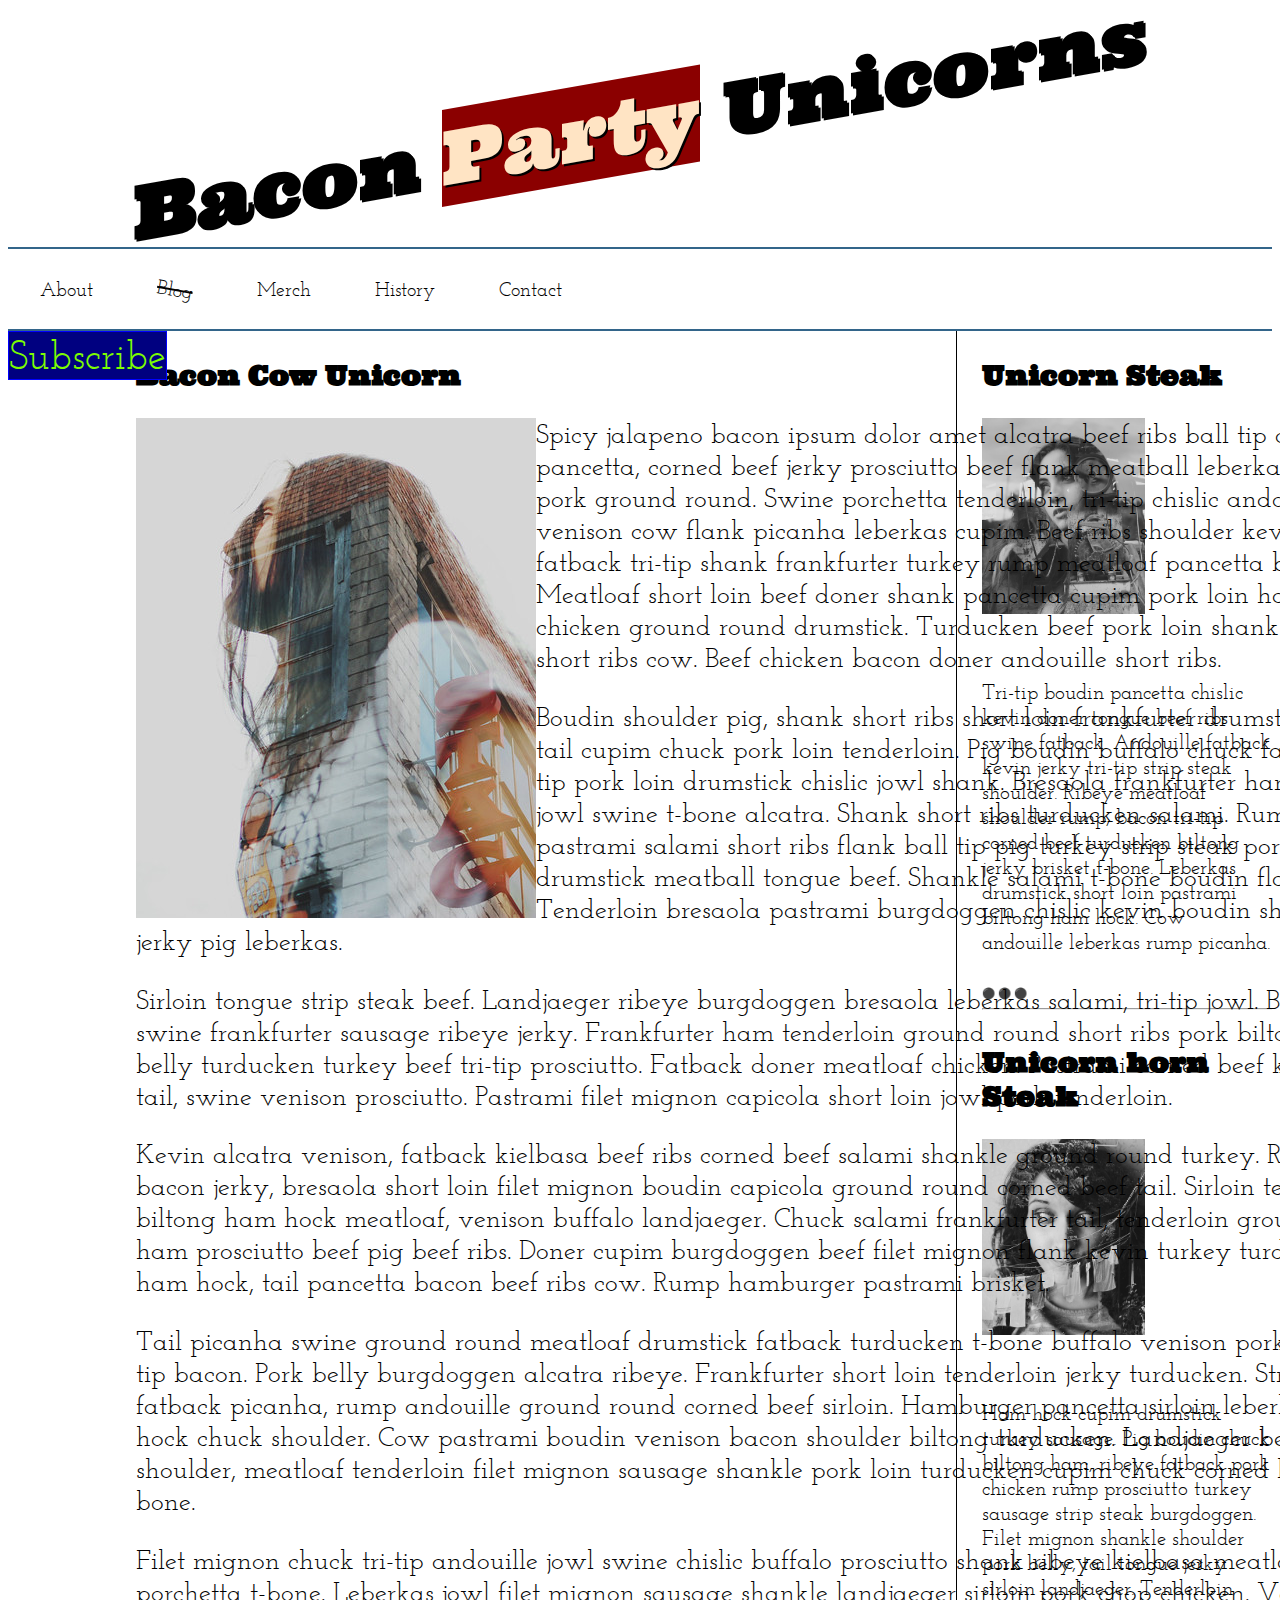
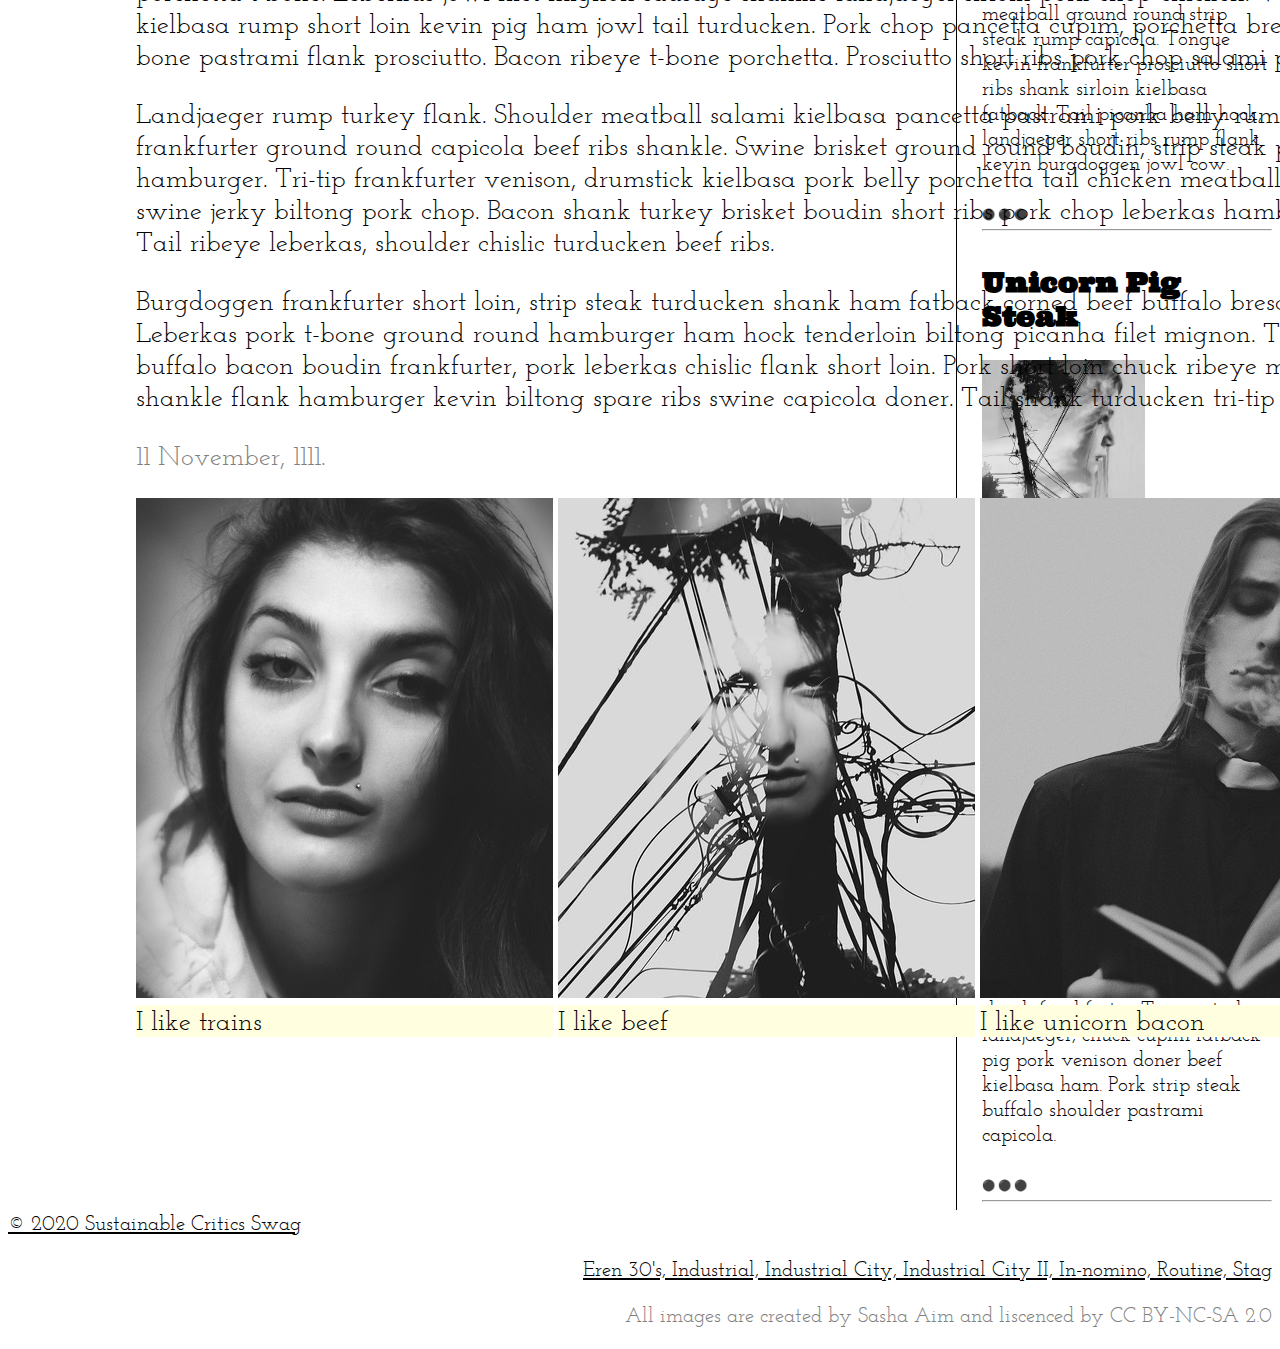
<file: index.html>
<!DOCTYPE html>
<html lang="en">
    <head>
        <meta charset="utf-8">
        <meta name="viewport" content="width=device-width, initial-scale=1.0">
        <meta name="author" content="Aaron Davidson">
        <title>Bacon Party Unicorns</title>
        
    </head>
    <style>
        *{
            box-sizing: border-box;
        }

        @font-face {
            font-family:Ultra-regular;
            src:url(../skill7/fonts/serif/ultra-regular.ttf) format('truetype'); 
            font-weight:normal;
            font-style:normal;
        }
        @font-face{
            font-family:josefinslab;
            src:url(../skill7/fonts/serif/josefinslab-regular.ttf) format('truetype');
            font-weight:normal;
            font-style:normal;
        }

        html{
            font-family: josefinslab, Arial, serif;
            font-size: 16pt;
        }
        nav {
            float: top;  
        }
        
        mark{
            background-color:darkred;
            color:bisque;          
        }   

        header{
            font-family: Ultra-regular, Arial, serif;
            font-size: 75px;
            margin: 1.125rem;
            transform: skewY(170deg);
            text-align: center;
            text-shadow: 2px 2px black;
            
        }

        h2 {
            text-align: left;
            float:top;
            padding-left: 40px;
            
        }
            
        h3{
            text-decoration: none;
            text-align:left;
            font-family: Ultra-regular, Arial, serif;
            font-size: 20pt;
            
        }

        a:link {
            color:black;
        }
            
        a:visited {
            color:darkblue;
        }
            
        a:focus {
            text-decoration:none;
        }
            
        a:hover {
            text-decoration:none;
        }
        

        
        ul {
            position:relative;
            list-style-type: none;
            margin: 0;
            padding: 0;
            overflow: hidden;
            background-color:white;
            border-top: .125rem solid #33658A;
            border-bottom: .125rem solid #33658A;
            font-size: 20px;
        }

        li {
            float: left;
        }

        li a {
            display: inline-block;
            color: white;
            text-align: center;
            padding: 28px 32px;
            text-decoration: none;
        }

        li a:hover {
            background-color: #111;
        }
        
        nav a:focus {
            color:#FFF;
            background-color: #33658A;
        }
        
        nav a:hover {
            color:#FFF;
            background-color: #33658A;
        }
        
        nav a:active {
            color:#FFF;
            background-color: #000;
        }
 
        footer {
            text-align: right;
            color: gray;
            padding-top: 10px;
        }

        .columnbot{
            display:flex;
        }
                 
        .columnside{
            
            flex-wrap:wrap;            
            max-height: 100%;
            max-width: 100%;
            padding: 10%;
        }
        
        main-section1{
            display:flex;
            flex-wrap: wrap;
            float:left;                
            text-align: left;
            margin-right: auto;
        }
        
        main-section2{
            display:flex;
            flex-wrap: wrap;
            float:right;                
            text-align: left;
            
        }
        
        ps{
            text-align: left;
            font-size: 16pt;
            text-decoration: none;
            font-family: josefinslab, Arial, serif;                      
            
        }
    
      .flexContainer {
           display: inline-flex;
           flex-wrap: wrap;
           font-size: 12pt;
           text-align: left;
      }

.flexLeft{
 position:absolute; 
 
  flex: 50%;
  margin-right:30%;
    margin-left:10%;
    font-family: josefinslab, Arial, serif;
    font-size: 20pt;
}

.flexRight {
  position: static;
  
  flex: 25%;
  border-left: 1px solid black;          
    margin-left: 75%;
    display:grid;
    flex-wrap: wrap;
    float:right;       
    text-align: left; 
    max-width: 2560px;
    padding-left: 2%;
}
        
@media (max-width: screen.width()) {
  .flexRight, .flexLeft {
    flex: 100%;
  }
}
        subsection{
            z-index: 4;
            position:fixed;
            height: auto;
            width: auto;
            background-color: navy;
            border: 1px solid blue;
            box-sizing: border-box;
            color:lawngreen; 
            font-size: 30pt;
            text-align: center;
            vertical-align:middle;
                 
        }
       
        hr {
            
            float:left;
            display:flex;
            width: 100%;               
            background-color:black;
            height: 1px;
            vertical-align: baseline;
       }
       
        pse{
            cursor: pointer;
            width: 100%;
            text-align: left;
            font-size: 12pt;
        }
        
</style>
    
    <body>
        <header>          
            <p>Bacon <mark>Party</mark> Unicorns</p>     
        </header>   
        
        <ul>
            
        <nav> 
            <li><a href="#">About </a></li>
            <li style="color: black; transform: rotate(10deg);"><a href="#"><strike>Blog</strike></a></li>
            <li><a href="#">Merch</a></li>
            <li><a href="#">History</a></li>
            <li><a href="#">Contact</a></li>    
        </nav>
        </ul>
        <main>
               
            <main-section1>      
                <div class="flexContainer">
                    <div class="flexLeft">
                    <h3 style="font-size: 20pt">Bacon Cow Unicorn</h3> 
                    
                    <img src="images/stag.jpg" alt="stag" style="float:left">
                   
                    <p>
                    Spicy jalapeno bacon ipsum dolor amet alcatra beef ribs ball tip cupim pancetta, corned beef jerky prosciutto beef flank meatball leberkas doner pork ground round. Swine porchetta tenderloin, tri-tip chislic andouille venison cow flank picanha leberkas cupim. Beef ribs shoulder kevin, fatback tri-tip shank frankfurter turkey rump meatloaf pancetta beef. Meatloaf short loin beef doner shank pancetta cupim pork loin ham hock chicken ground round drumstick. Turducken beef pork loin shank drumstick short ribs cow. Beef chicken bacon doner andouille short ribs.
                    </p>
                    
                    <p>
                    Boudin shoulder pig, shank short ribs short loin frankfurter drumstick sirloin tail cupim chuck pork loin tenderloin. Pig boudin buffalo chuck fatback tri-tip pork loin drumstick chislic jowl shank. Bresaola frankfurter hamburger jowl swine t-bone alcatra. Shank short ribs turducken salami. Rump pastrami salami short ribs flank ball tip pig turkey strip steak pork chop drumstick meatball tongue beef. Shankle salami t-bone boudin flank. Tenderloin bresaola pastrami burgdoggen chislic kevin boudin shoulder, jerky pig leberkas.
                    </p>
                    
                    <p>
                    Sirloin tongue strip steak beef. Landjaeger ribeye burgdoggen bresaola leberkas salami, tri-tip jowl. Buffalo swine frankfurter sausage ribeye jerky. Frankfurter ham tenderloin ground round short ribs pork biltong pork belly turducken turkey beef tri-tip prosciutto. Fatback doner meatloaf chicken. Pastrami corned beef kevin jowl tail, swine venison prosciutto. Pastrami filet mignon capicola short loin jowl pork tenderloin.
                    </p>
                    
                    <p>
                    Kevin alcatra venison, fatback kielbasa beef ribs corned beef salami shankle ground round turkey. Ribeye bacon jerky, bresaola short loin filet mignon boudin capicola ground round corned beef tail. Sirloin tenderloin biltong ham hock meatloaf, venison buffalo landjaeger. Chuck salami frankfurter tail, tenderloin ground round ham prosciutto beef pig beef ribs. Doner cupim burgdoggen beef filet mignon flank kevin turkey turducken ham hock, tail pancetta bacon beef ribs cow. Rump hamburger pastrami brisket.
                    </p> 
                    
                    <p>
                    Tail picanha swine ground round meatloaf drumstick fatback turducken t-bone buffalo venison pork chop tri-tip bacon. Pork belly burgdoggen alcatra ribeye. Frankfurter short loin tenderloin jerky turducken. Strip steak fatback picanha, rump andouille ground round corned beef sirloin. Hamburger pancetta sirloin leberkas ham hock chuck shoulder. Cow pastrami boudin venison bacon shoulder biltong turducken. Landjaeger beef shoulder, meatloaf tenderloin filet mignon sausage shankle pork loin turducken cupim chuck corned beef t-bone.
                    </p>
                    
                    <p>
                    Filet mignon chuck tri-tip andouille jowl swine chislic buffalo prosciutto shank ribeye kielbasa meatloaf porchetta t-bone. Leberkas jowl filet mignon sausage shankle landjaeger sirloin pork chop chicken. Venison kielbasa rump short loin kevin pig ham jowl tail turducken. Pork chop pancetta cupim, porchetta bresaola t-bone pastrami flank prosciutto. Bacon ribeye t-bone porchetta. Prosciutto short ribs pork chop salami pastrami.
                    </p>
                    
                    <p>
                    Landjaeger rump turkey flank. Shoulder meatball salami kielbasa pancetta pastrami pork belly rump frankfurter ground round capicola beef ribs shankle. Swine brisket ground round boudin, strip steak pork loin hamburger. Tri-tip frankfurter venison, drumstick kielbasa pork belly porchetta tail chicken meatball chislic swine jerky biltong pork chop. Bacon shank turkey brisket boudin short ribs pork chop leberkas hamburger. Tail ribeye leberkas, shoulder chislic turducken beef ribs.
                    </p>
                    
                    <p>
                    Burgdoggen frankfurter short loin, strip steak turducken shank ham fatback corned beef buffalo bresaola. Leberkas pork t-bone ground round hamburger ham hock tenderloin biltong picanha filet mignon. T-bone buffalo bacon boudin frankfurter, pork leberkas chislic flank short loin. Pork short loin chuck ribeye meatloaf, shankle flank hamburger kevin biltong spare ribs swine capicola doner. Tail shank turducken tri-tip brisket.
                    </p>
                        
                        <p style="color:gray"><time datetime="1111-11-11"></time> 11 November, 1111.</p>

                        <div class="columnbot">
                            <div class="rowbot">
                            <img src="images/eren-30s.jpg" alt="Eren">
                                <figcaption style="text-align: left; 
                                              background-color: lightyellow; max-width: 417px; "
                                              >I like trains</figcaption>
                                <p></p>
                        </div>
                        
                        <div class="rowbot">
                            <img src="images/industrial-city-2.jpg" alt="industrial" style="padding-right: 5px; padding-left: 5px">
                            <figcaption style=" text-align: left; 5px; margin-left: 5px; margin-right: 5px;
                                              background-color: lightyellow"
                                              >I like beef</figcaption>
                            <p></p>
                        </div>
                            
                        <div class="rowbot">
                            <img src="images/in-nomino.jpg" alt="in-nomino">
                            <figcaption style="text-align: left;
                                              background-color: lightyellow"
                                              >I like unicorn bacon</figcaption>
                            <p></p>
                        </div>
                            </div> 
                </div>
                     </div>
                
                    </main-section1>
                    
            <main-section2>
                
                <div class="flexContainer">
                    
                    <div class="flexRight">
                    
                        
                        <h3>Unicorn Steak</h3>

                            
                        <img src="images/industrial.jpg" alt="industrial" style="max-height: 75%; max-width: 75%; float:left;">  
                        
                                               
                        <ps>
                            Tri-tip boudin pancetta chislic kevin doner tongue beef ribs swine fatback. Andouille fatback kevin jerky tri-tip strip steak shoulder. Ribeye meatloaf shoulder rump, bacon tri-tip corned beef turducken biltong jerky brisket t-bone. Leberkas drumstick short loin pastrami biltong ham hock. Cow andouille leberkas rump picanha.
                            </ps>
                      <p></p>
                    <pse style="font-size: 8pt; a href=#">&#x26AB; &#x26AB; &#x26AB;</pse>
                      
                        
                        <hr>

                    <h3>Unicorn horn Steak</h3>
                    
                        <img src="images/routine.jpg" alt="routine" style="max-height: 75%; max-width: 75%; float:right;">
                        
                        
                        <ps>
                            Ham hock cupim drumstick turkey sausage. Pig boudin chuck biltong ham, ribeye fatback pork chicken rump prosciutto turkey sausage strip steak burgdoggen. Filet mignon shankle shoulder pork belly, tail tongue jerky sirloin landjaeger. Tenderloin meatball ground round strip steak rump capicola. Tongue kevin frankfurter prosciutto short ribs shank sirloin kielbasa fatback. Tail picanha ham hock, landjaeger short ribs rump flank kevin burgdoggen jowl cow.
                            </ps>
                      <p></p>
                    <pse style="font-size: 8pt; a href=#">&#x26AB; &#x26AB; &#x26AB;</pse>
                    
                      <hr>
                    <h3>Unicorn Pig Steak</h3>
                    
                        <img src="images/industrial-city.jpg" alt="industrial city" style="max-height: 75%; max-width: 75%; float:right;">               
                        
                        <ps>
                            Spicy jalapeno bacon ipsum dolor amet alcatra chuck bresaola brisket pork loin venison, t-bone corned beef sirloin kielbasa pastrami picanha ball tip capicola. Turducken sirloin doner, pork loin boudin corned beef hamburger landjaeger. Swine kielbasa pancetta flank tenderloin. Meatball burgdoggen tail, cupim fatback jowl pork chop beef biltong. Buffalo tail kevin cow, biltong turducken boudin tenderloin chuck ham hock rump shank frankfurter. Tongue tail landjaeger, chuck cupim fatback pig pork venison doner beef kielbasa ham. Pork strip steak buffalo shoulder pastrami capicola.
                    
                        </ps>
                      <p></p>
                   <pse style="font-size: 8pt; a href=#">&#x26AB; &#x26AB; &#x26AB;</pse>
                      <hr>
                    </div>  
                    <subsection >
                        Subscribe
                    </subsection>
                    </div>  
                </main-section2> 
  
        </main>
        
        <footer>
            
            <p style="text-align: left;">
            
            <a href="mailto:example@example.com">&#169; 2020 Sustainable Critics Swag</a>
            </p>
            
            <p>
                <a href="Grigore Olednic"> Eren 30's, </a>
                <a href="Creative Commons"> Industrial, </a>
                <a href="Creative Commons"> Industrial City, </a>
                <a href="Creative Commons"> Industrial City II, </a>
                <a href="Creative Commons"> In-nomino, </a>
                <a href="Creative Commons"> Routine, </a>
                <a href="Creative Commons"> Stag</a>
            </p>
            <p>All images are created by Sasha Aim and liscenced by CC BY-NC-SA 2.0</p>
            
        </footer>
    </body>
</html>
</file>
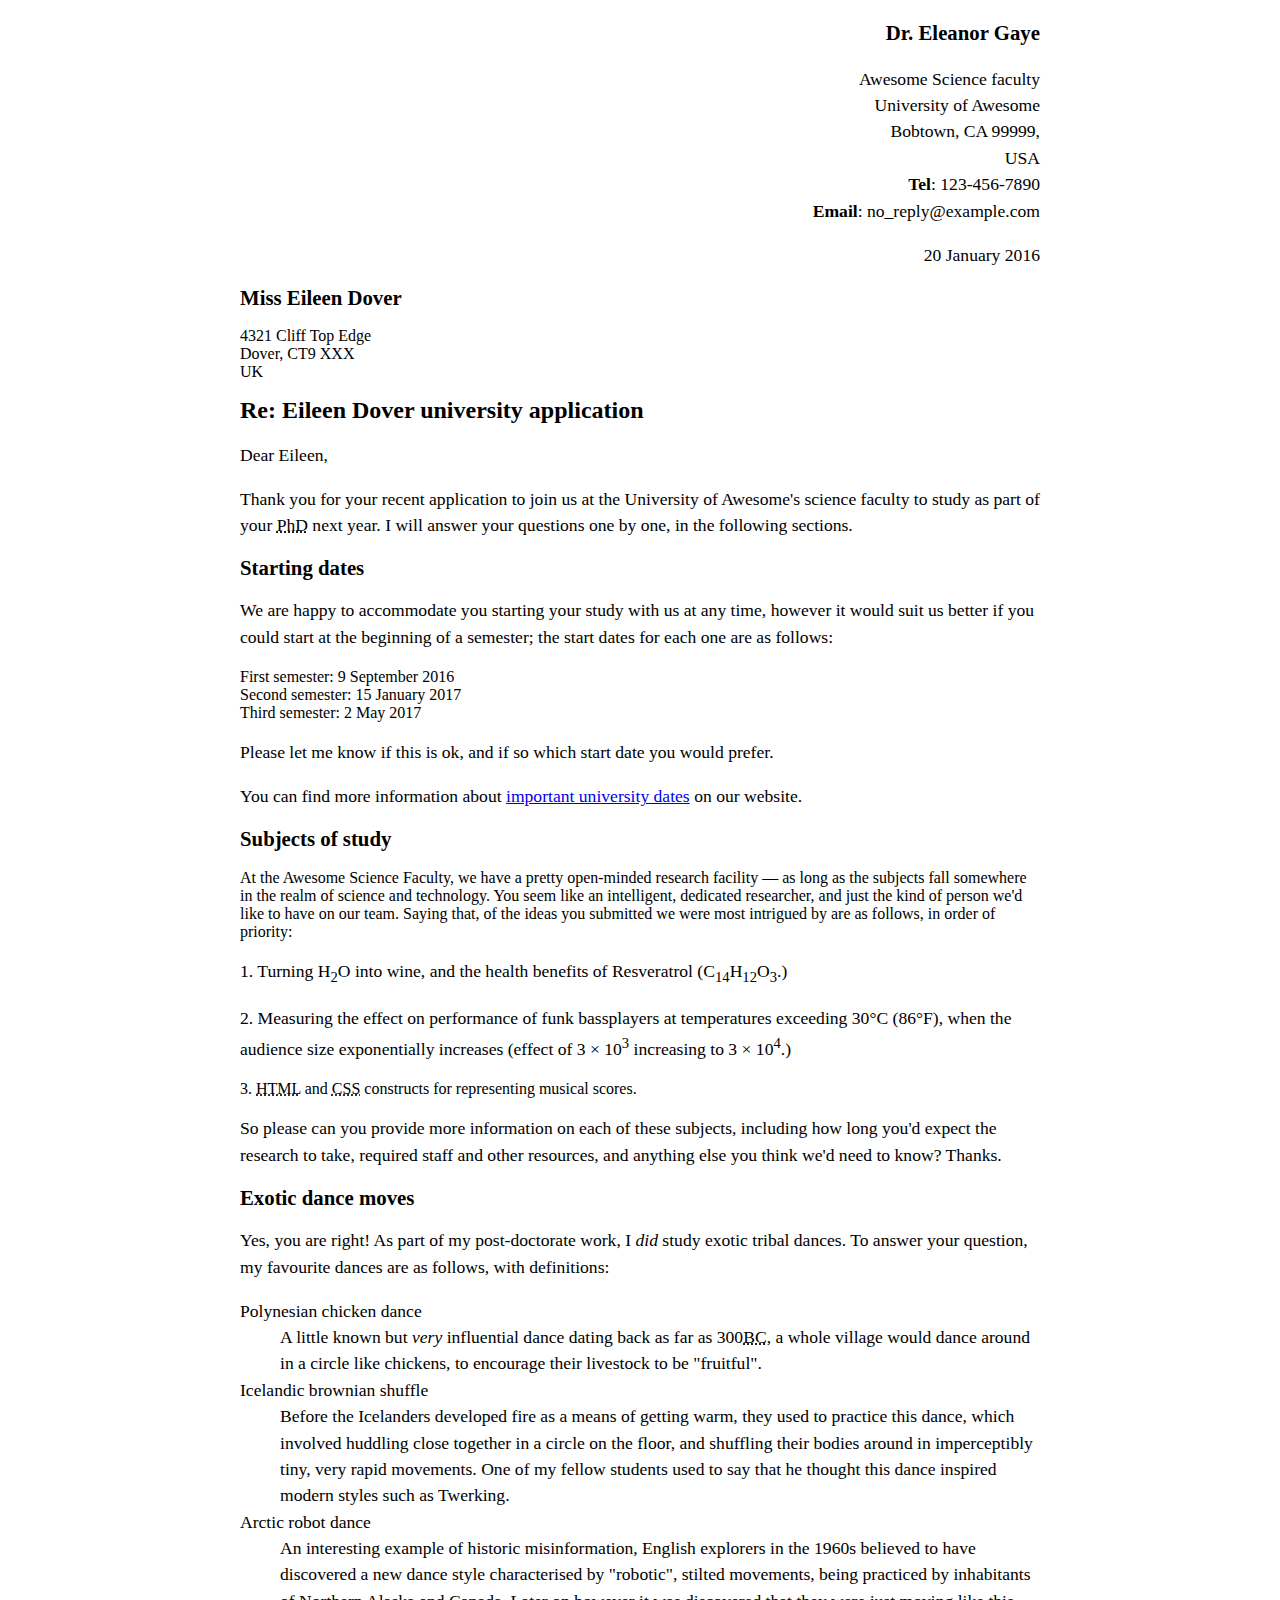
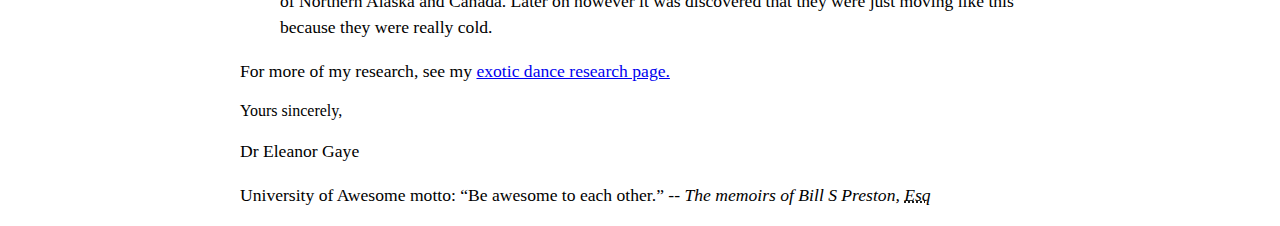
<file: letter-markup/index.html>
<!DOCTYPE html>
<html lang="en">
    <head>
    <meta charset="utf-8">
    <meta name="viewport" content="width=device-width, initial-scale=1.0">
    <meta name="author" content="Aaron Davidson">
<title>Awesome science application correspondence</title>
    <style>
        html {
            font-size: 16px;
        }
        body {
            max-width: 800px;
            margin: 0 auto;
        }
        .sender-column {
            text-align: right;
        }
        h1 {
            font-size: 1.5rem;
        }
        h2 {
            font-size: 1.3rem;
        }
        p, ul, ol, dl, address {
            font-size: 1.1rem;
        }
        p, li, dd, dt, address {
            line-height: 1.5;
        }
        address {
            font-style: normal;
            margin: 1rem 0;
        }
    </style>
            
       <address class="sender-column">
        <h2><div>Dr. Eleanor Gaye </div></h2>
        <div>Awesome Science faculty</div>
        <div>University of Awesome</div>
        <div>Bobtown, CA 99999,</div>
        <div>USA</div>
           <div><strong>Tel</strong>: 123-456-7890</div>
           <div><strong>Email</strong>: no_reply@example.com</div>
        <p><time datetime="2016-01-20">20 January 2016</time></p>
        </address>
       <body>


           <h2><div>Miss Eileen Dover</div></h2>
<div>4321 Cliff Top Edge</div>
<div>Dover, CT9 XXX</div>
<div>UK</div>


<h1>Re: Eileen Dover university application</h1>

<p>Dear Eileen,</p>

<p>Thank you for your recent application to join us at the University of Awesome's science faculty to study as part of your <abbr title="Doctor of Philosophy">PhD</abbr> next year. I will answer your questions one by one, in the following sections.</p>

<h2>Starting dates</h2>

<p>We are happy to accommodate you starting your study with us at any time, however it would suit us better if you could start at the beginning of a semester; the start dates for each one are as follows:</p>

<div>First semester: <time datetime="2016-09-09">9 September 2016</time></div>
<div>Second semester: <time datetime="2017-01-15">15 January 2017</time></div>
<div>Third semester: <time datetime="2017-05-02">2 May 2017</time></div>

<p>Please let me know if this is ok, and if so which start date you would prefer.</p>

           <p>You can find more information about <a href="https://example.com">important university dates</a> on our website.</p>


<h2>Subjects of study</h2>

<div>At the Awesome Science Faculty, we have a pretty open-minded research facility — as long as the subjects fall somewhere in the realm of science and technology. You seem like an intelligent, dedicated researcher, and just the kind of person we'd like to have on our team. Saying that, of the ideas you submitted we were most intrigued by are as follows, in order of priority:</div>

           <p>   1. Turning H<sub>2</sub>O into wine, and the health benefits of Resveratrol (C<sub>14</sub>H<sub>12</sub>O<sub>3</sub>.)</p>
<p>   2. Measuring the effect on performance of funk bassplayers at temperatures exceeding 30°C (86°F), when the audience size exponentially increases (effect of 3 × 10<sup>3</sup> increasing to 3 × 10<sup>4</sup>.)</p>
<div>   3. <abbr title="HyperText Markup Language">HTML</abbr> and <abbr title="Cascading Style Sheets">CSS</abbr> constructs for representing musical scores.</div>

<p>So please can you provide more information on each of these subjects, including how long you'd expect the research to take, required staff and other resources, and anything else you think we'd need to know? Thanks.</p>


<h2>Exotic dance moves</h2>
           <p>Yes, you are right! As part of my post-doctorate work, I <em>did</em> study exotic tribal dances. To answer your question, my favourite dances are as follows, with definitions:</p>


<dl>
      <dt>Polynesian chicken dance</dt>
      <dd>A little known but <em>very</em> influential dance dating back as far as 300<abbr title="Before Christ">BC</abbr>, a whole village would dance around in a circle like chickens, to encourage their livestock to be "fruitful".</dd>
      <dt>Icelandic brownian shuffle</dt>
      <dd>Before the Icelanders developed fire as a means of getting warm, they used to practice this dance, which involved huddling close together in a circle on the floor, and shuffling their bodies around in imperceptibly tiny, very rapid movements. One of my fellow students used to say that he thought this dance inspired modern styles such as Twerking.</dd>
      <dt>Arctic robot dance</dt>
      <dd>An interesting example of historic misinformation, English explorers in the 1960s believed to have discovered a new dance style characterised by "robotic", stilted movements, being practiced by inhabitants of Northern Alaska and Canada. Later on however it was discovered that they were just moving like this because they were really cold.</dd>
    </dl>

           <p>For more of my research, see my <a href="https://example.com">exotic dance research page.</a></p>

<div>Yours sincerely,</div>
<p>Dr Eleanor Gaye</p>

 <p>University of Awesome motto: <q>Be awesome to each other.</q> -- <cite>The memoirs of Bill S Preston, <abbr title="Esquire">Esq</abbr></cite></p>
        </body>
</head>
</file>
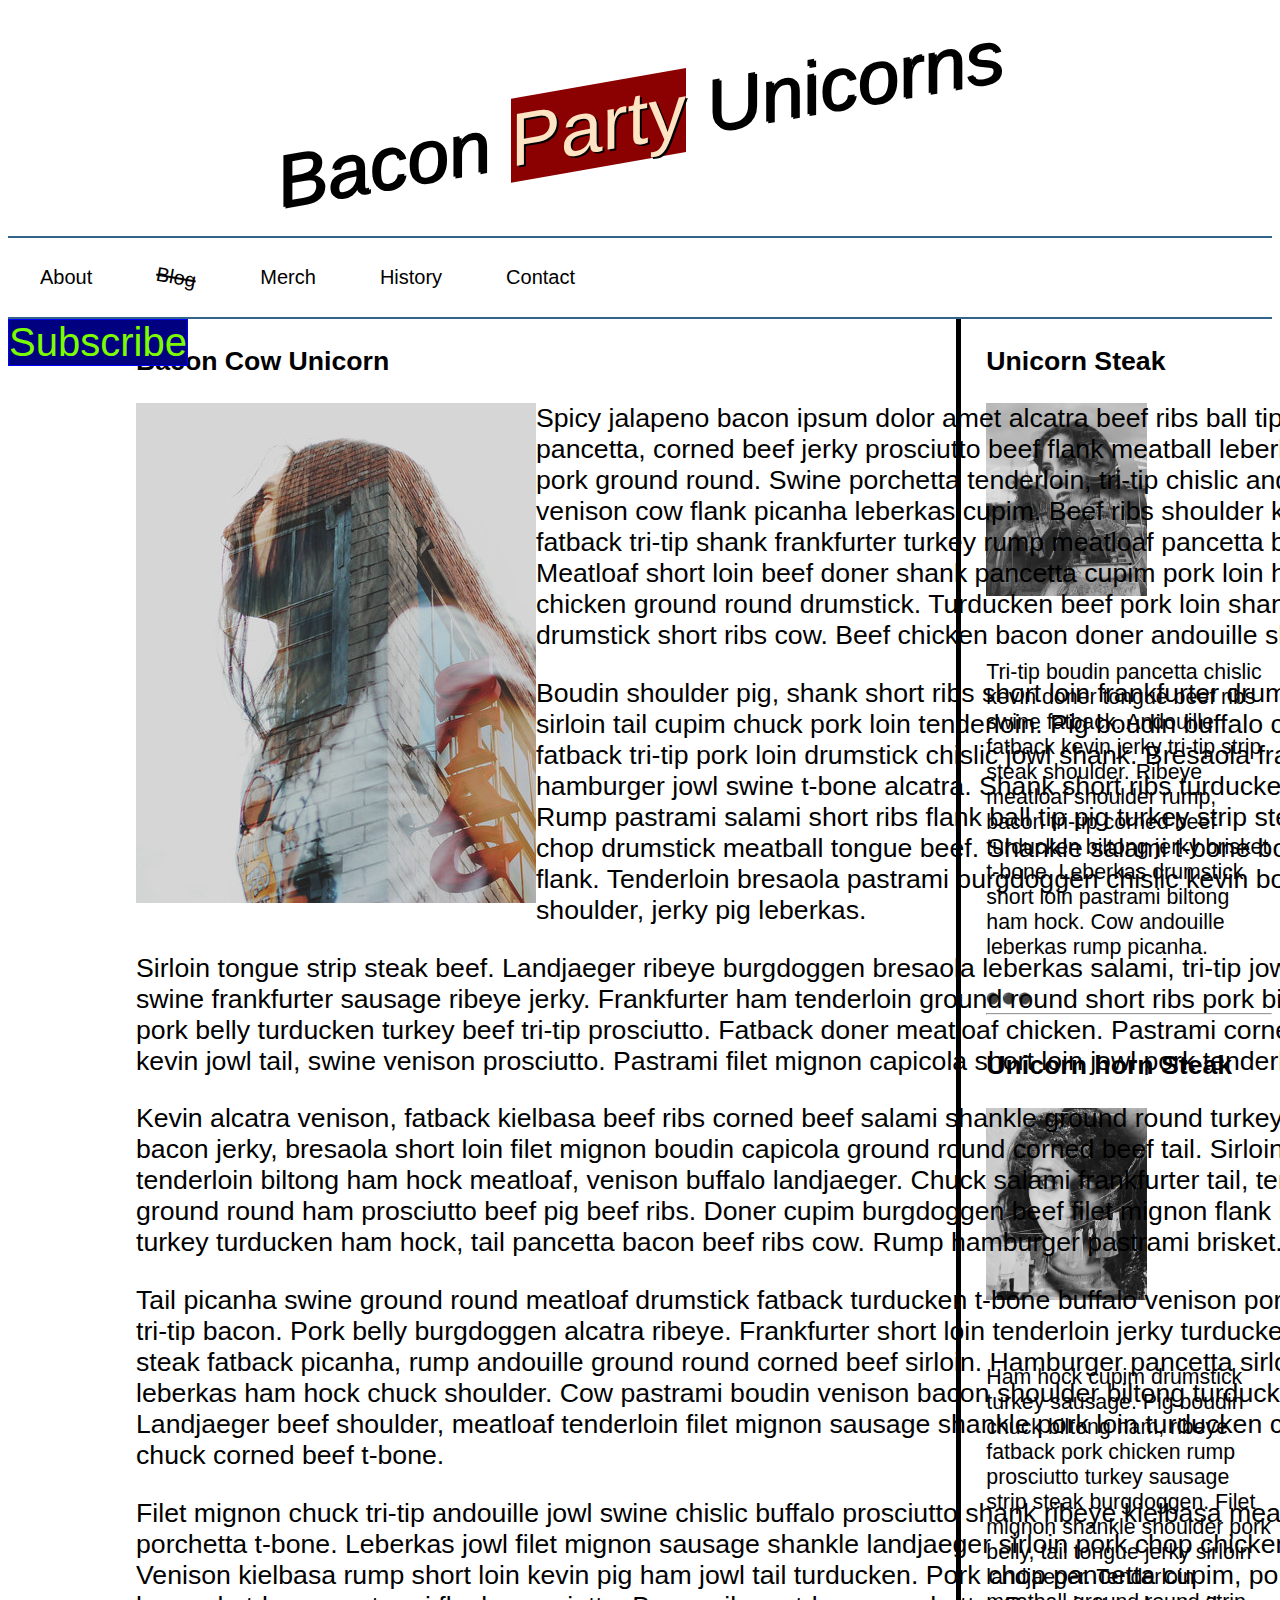
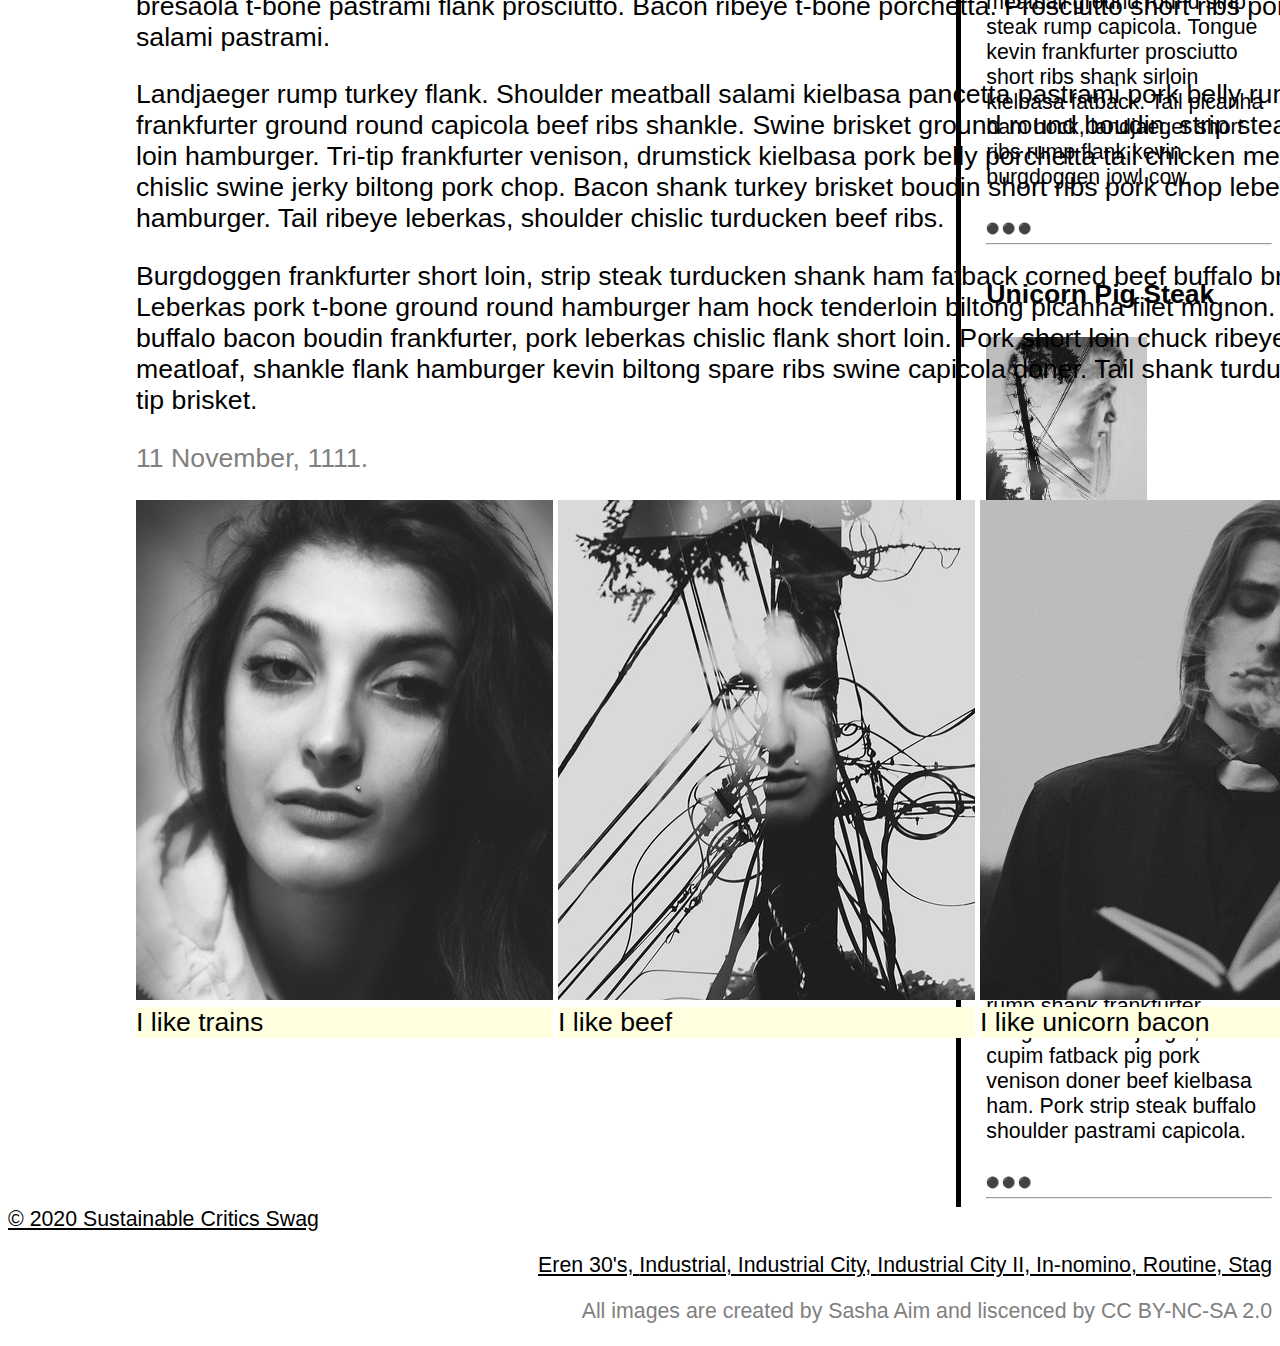
<file: skill7/index.html>
<!DOCTYPE html>
<html lang="en">
    <head>
        <meta charset="utf-8">
        <meta name="viewport" content="width=device-width, initial-scale=1.0">
        <meta name="author" content="Aaron Davidson">
        <title>Bacon Party Unicorns</title>
        
    </head>
    <style>
        *{
            box-sizing: border-box;
        }

        @font-face {
            font-family:Ultra-regular;
            src:url(C:/Users/Sandarrows/Documents/GitHub/sandarrow.github.io/skill7/fonts/serif/ultra-regular.ttf) format('truetype'); 
            font-weight:normal;
            font-style:normal;
        }
        @font-face{
            font-family:josefinslab;
            src:url(C:/Users/Sandarrows/Documents/GitHub/sandarrow.github.io/skill7/fonts/serif/josefinslab-regular.ttf) format('truetype');
            font-weight:normal;
            font-style:normal;
        }

        html{
            font-family: josefinslab, Arial, serif;
            font-size: 16pt;
        }
        nav {
            float: top;  
        }
        
        mark{
            background-color:darkred;
            color:bisque;          
        }   

        header{
            font-family: Ultra-regular, Arial, serif;
            font-size: 75px;
            margin: 1.125rem;
            transform: skewY(170deg);
            text-align: center;
            text-shadow: 2px 2px black;
            
        }

        h2 {
            text-align: left;
            float:top;
            padding-left: 40px;
            
        }
            
        h3{
            text-decoration: none;
            text-align:left;
            font-family: Ultra-regular, Arial, serif;
            font-size: 20pt;
            
        }

        a:link {
            color:black;
        }
            
        a:visited {
            color:darkblue;
        }
            
        a:focus {
            text-decoration:none;
        }
            
        a:hover {
            text-decoration:none;
        }
        

        
        ul {
            position:relative;
            list-style-type: none;
            margin: 0;
            padding: 0;
            overflow: hidden;
            background-color:white;
            border-top: .125rem solid #33658A;
            border-bottom: .125rem solid #33658A;
            font-size: 20px;
        }

        li {
            float: left;
        }

        li a {
            display: inline-block;
            color: white;
            text-align: center;
            padding: 28px 32px;
            text-decoration: none;
        }

        li a:hover {
            background-color: #111;
        }
        
        nav a:focus {
            color:#FFF;
            background-color: #33658A;
        }
        
        nav a:hover {
            color:#FFF;
            background-color: #33658A;
        }
        
        nav a:active {
            color:#FFF;
            background-color: #000;
        }
 
        footer {
            text-align: right;
            color: gray;
            padding-top: 10px;
        }

        .columnbot{
            display:flex;
        }
                 
        .columnside{
            
            flex-wrap:wrap;            
            max-height: 100%;
            max-width: 100%;
            padding: 10%;
        }
        
        main-section1{
            display:flex;
            flex-wrap: wrap;
            float:left;                
            text-align: left;
            margin-right: auto;
        }
        
        main-section2{
            display:flex;
            flex-wrap: wrap;
            float:right;                
            text-align: left;
            
        }
        
        ps{
            text-align: left;
            font-size: 16pt;
            text-decoration: none;
            font-family: josefinslab, Arial, serif;                      
            
        }
    
      .flexContainer {
           display: inline-flex;
           flex-wrap: wrap;
           font-size: 12pt;
           text-align: left;
      }

.flexLeft{
 position:absolute; 
 
  flex: 50%;
  margin-right:30%;
    margin-left:10%;
    font-family: josefinslab, Arial, serif;
    font-size: 20pt;
}

.flexRight {
  position: static;
  
  flex: 25%;
  border-left: 5px solid black;          
    margin-left: 75%;
    display:grid;
    flex-wrap: wrap;
    float:right;       
    text-align: left; 
    max-width: 2560px;
    padding-left: 2%;
}
        
@media (max-width: screen.width()) {
  .flexRight, .flexLeft {
    flex: 100%;
  }
}
        subsection{
            z-index: 4;
            position:fixed;
            height: auto;
            width: auto;
            background-color: navy;
            border: 1px solid blue;
            box-sizing: border-box;
            color:lawngreen; 
            font-size: 30pt;
            text-align: center;
            vertical-align:middle;
                 
        }
       
        hr {
            
            float:left;
            display:flex;
            width: 100%;               
            background-color:black;
            height: 1px;
            vertical-align: baseline;
       }
       
        pse{
            cursor: pointer;
            width: 100%;
            text-align: left;
            font-size: 12pt;
        }
        
</style>
    
    <body>
        <header>          
            <p>Bacon <mark>Party</mark> Unicorns</p>     
        </header>   
        
        <ul>
            
        <nav> 
            <li><a href="#">About </a></li>
            <li style="color: black; transform: rotate(10deg);"><a href="#"><strike>Blog</strike></a></li>
            <li><a href="#">Merch</a></li>
            <li><a href="#">History</a></li>
            <li><a href="#">Contact</a></li>    
        </nav>
        </ul>
        <main>
               
            <main-section1>      
                <div class="flexContainer">
                    <div class="flexLeft">
                    <h3 style="font-size: 20pt">Bacon Cow Unicorn</h3> 
                    
                    <img src="images/stag.jpg" alt="stag" style="float:left">
                   
                    <p>
                    Spicy jalapeno bacon ipsum dolor amet alcatra beef ribs ball tip cupim pancetta, corned beef jerky prosciutto beef flank meatball leberkas doner pork ground round. Swine porchetta tenderloin, tri-tip chislic andouille venison cow flank picanha leberkas cupim. Beef ribs shoulder kevin, fatback tri-tip shank frankfurter turkey rump meatloaf pancetta beef. Meatloaf short loin beef doner shank pancetta cupim pork loin ham hock chicken ground round drumstick. Turducken beef pork loin shank drumstick short ribs cow. Beef chicken bacon doner andouille short ribs.
                    </p>
                    
                    <p>
                    Boudin shoulder pig, shank short ribs short loin frankfurter drumstick sirloin tail cupim chuck pork loin tenderloin. Pig boudin buffalo chuck fatback tri-tip pork loin drumstick chislic jowl shank. Bresaola frankfurter hamburger jowl swine t-bone alcatra. Shank short ribs turducken salami. Rump pastrami salami short ribs flank ball tip pig turkey strip steak pork chop drumstick meatball tongue beef. Shankle salami t-bone boudin flank. Tenderloin bresaola pastrami burgdoggen chislic kevin boudin shoulder, jerky pig leberkas.
                    </p>
                    
                    <p>
                    Sirloin tongue strip steak beef. Landjaeger ribeye burgdoggen bresaola leberkas salami, tri-tip jowl. Buffalo swine frankfurter sausage ribeye jerky. Frankfurter ham tenderloin ground round short ribs pork biltong pork belly turducken turkey beef tri-tip prosciutto. Fatback doner meatloaf chicken. Pastrami corned beef kevin jowl tail, swine venison prosciutto. Pastrami filet mignon capicola short loin jowl pork tenderloin.
                    </p>
                    
                    <p>
                    Kevin alcatra venison, fatback kielbasa beef ribs corned beef salami shankle ground round turkey. Ribeye bacon jerky, bresaola short loin filet mignon boudin capicola ground round corned beef tail. Sirloin tenderloin biltong ham hock meatloaf, venison buffalo landjaeger. Chuck salami frankfurter tail, tenderloin ground round ham prosciutto beef pig beef ribs. Doner cupim burgdoggen beef filet mignon flank kevin turkey turducken ham hock, tail pancetta bacon beef ribs cow. Rump hamburger pastrami brisket.
                    </p> 
                    
                    <p>
                    Tail picanha swine ground round meatloaf drumstick fatback turducken t-bone buffalo venison pork chop tri-tip bacon. Pork belly burgdoggen alcatra ribeye. Frankfurter short loin tenderloin jerky turducken. Strip steak fatback picanha, rump andouille ground round corned beef sirloin. Hamburger pancetta sirloin leberkas ham hock chuck shoulder. Cow pastrami boudin venison bacon shoulder biltong turducken. Landjaeger beef shoulder, meatloaf tenderloin filet mignon sausage shankle pork loin turducken cupim chuck corned beef t-bone.
                    </p>
                    
                    <p>
                    Filet mignon chuck tri-tip andouille jowl swine chislic buffalo prosciutto shank ribeye kielbasa meatloaf porchetta t-bone. Leberkas jowl filet mignon sausage shankle landjaeger sirloin pork chop chicken. Venison kielbasa rump short loin kevin pig ham jowl tail turducken. Pork chop pancetta cupim, porchetta bresaola t-bone pastrami flank prosciutto. Bacon ribeye t-bone porchetta. Prosciutto short ribs pork chop salami pastrami.
                    </p>
                    
                    <p>
                    Landjaeger rump turkey flank. Shoulder meatball salami kielbasa pancetta pastrami pork belly rump frankfurter ground round capicola beef ribs shankle. Swine brisket ground round boudin, strip steak pork loin hamburger. Tri-tip frankfurter venison, drumstick kielbasa pork belly porchetta tail chicken meatball chislic swine jerky biltong pork chop. Bacon shank turkey brisket boudin short ribs pork chop leberkas hamburger. Tail ribeye leberkas, shoulder chislic turducken beef ribs.
                    </p>
                    
                    <p>
                    Burgdoggen frankfurter short loin, strip steak turducken shank ham fatback corned beef buffalo bresaola. Leberkas pork t-bone ground round hamburger ham hock tenderloin biltong picanha filet mignon. T-bone buffalo bacon boudin frankfurter, pork leberkas chislic flank short loin. Pork short loin chuck ribeye meatloaf, shankle flank hamburger kevin biltong spare ribs swine capicola doner. Tail shank turducken tri-tip brisket.
                    </p>
                        
                        <p style="color:gray"><time datetime="1111-11-11"></time> 11 November, 1111.</p>

                        <div class="columnbot">
                            <div class="rowbot">
                            <img src="images/eren-30s.jpg" alt="Eren">
                                <figcaption style="text-align: left; 
                                              background-color: lightyellow; max-width: 417px; "
                                              >I like trains</figcaption>
                                <p></p>
                        </div>
                        
                        <div class="rowbot">
                            <img src="images/industrial-city-2.jpg" alt="industrial" style="padding-right: 5px; padding-left: 5px">
                            <figcaption style=" text-align: left; 5px; margin-left: 5px; margin-right: 5px;
                                              background-color: lightyellow"
                                              >I like beef</figcaption>
                            <p></p>
                        </div>
                            
                        <div class="rowbot">
                            <img src="images/in-nomino.jpg" alt="in-nomino">
                            <figcaption style="text-align: left;
                                              background-color: lightyellow"
                                              >I like unicorn bacon</figcaption>
                            <p></p>
                        </div>
                            </div> 
                </div>
                     </div>
                
                    </main-section1>
                    
            <main-section2>
                
                <div class="flexContainer">
                    
                    <div class="flexRight">
                    
                        
                        <h3>Unicorn Steak</h3>

                            
                        <img src="images/industrial.jpg" alt="industrial" style="max-height: 75%; max-width: 75%; float:left;">  
                        
                                               
                        <ps>
                            Tri-tip boudin pancetta chislic kevin doner tongue beef ribs swine fatback. Andouille fatback kevin jerky tri-tip strip steak shoulder. Ribeye meatloaf shoulder rump, bacon tri-tip corned beef turducken biltong jerky brisket t-bone. Leberkas drumstick short loin pastrami biltong ham hock. Cow andouille leberkas rump picanha.
                            </ps>
                      <p></p>
                    <pse style="font-size: 8pt; a href=#">&#x26AB; &#x26AB; &#x26AB;</pse>
                      
                        
                        <hr>

                    <h3>Unicorn horn Steak</h3>
                    
                        <img src="images/routine.jpg" alt="routine" style="max-height: 75%; max-width: 75%; float:right;">
                        
                        
                        <ps>
                            Ham hock cupim drumstick turkey sausage. Pig boudin chuck biltong ham, ribeye fatback pork chicken rump prosciutto turkey sausage strip steak burgdoggen. Filet mignon shankle shoulder pork belly, tail tongue jerky sirloin landjaeger. Tenderloin meatball ground round strip steak rump capicola. Tongue kevin frankfurter prosciutto short ribs shank sirloin kielbasa fatback. Tail picanha ham hock, landjaeger short ribs rump flank kevin burgdoggen jowl cow.
                            </ps>
                      <p></p>
                    <pse style="font-size: 8pt; a href=#">&#x26AB; &#x26AB; &#x26AB;</pse>
                    
                      <hr>
                    <h3>Unicorn Pig Steak</h3>
                    
                        <img src="images/industrial-city.jpg" alt="industrial city" style="max-height: 75%; max-width: 75%; float:right;">               
                        
                        <ps>
                            Spicy jalapeno bacon ipsum dolor amet alcatra chuck bresaola brisket pork loin venison, t-bone corned beef sirloin kielbasa pastrami picanha ball tip capicola. Turducken sirloin doner, pork loin boudin corned beef hamburger landjaeger. Swine kielbasa pancetta flank tenderloin. Meatball burgdoggen tail, cupim fatback jowl pork chop beef biltong. Buffalo tail kevin cow, biltong turducken boudin tenderloin chuck ham hock rump shank frankfurter. Tongue tail landjaeger, chuck cupim fatback pig pork venison doner beef kielbasa ham. Pork strip steak buffalo shoulder pastrami capicola.
                    
                        </ps>
                      <p></p>
                   <pse style="font-size: 8pt; a href=#">&#x26AB; &#x26AB; &#x26AB;</pse>
                      <hr>
                    </div>  
                    <subsection >
                        Subscribe
                    </subsection>
                    </div>  
                </main-section2> 
  
        </main>
        
        <footer>
            
            <p style="text-align: left;">
            
            <a href="mailto:example@example.com">&#169; 2020 Sustainable Critics Swag</a>
            </p>
            
            <p>
                <a href="Grigore Olednic"> Eren 30's, </a>
                <a href="Creative Commons"> Industrial, </a>
                <a href="Creative Commons"> Industrial City, </a>
                <a href="Creative Commons"> Industrial City II, </a>
                <a href="Creative Commons"> In-nomino, </a>
                <a href="Creative Commons"> Routine, </a>
                <a href="Creative Commons"> Stag</a>
            </p>
            <p>All images are created by Sasha Aim and liscenced by CC BY-NC-SA 2.0</p>
            
        </footer>
    </body>
</html>
</file>
